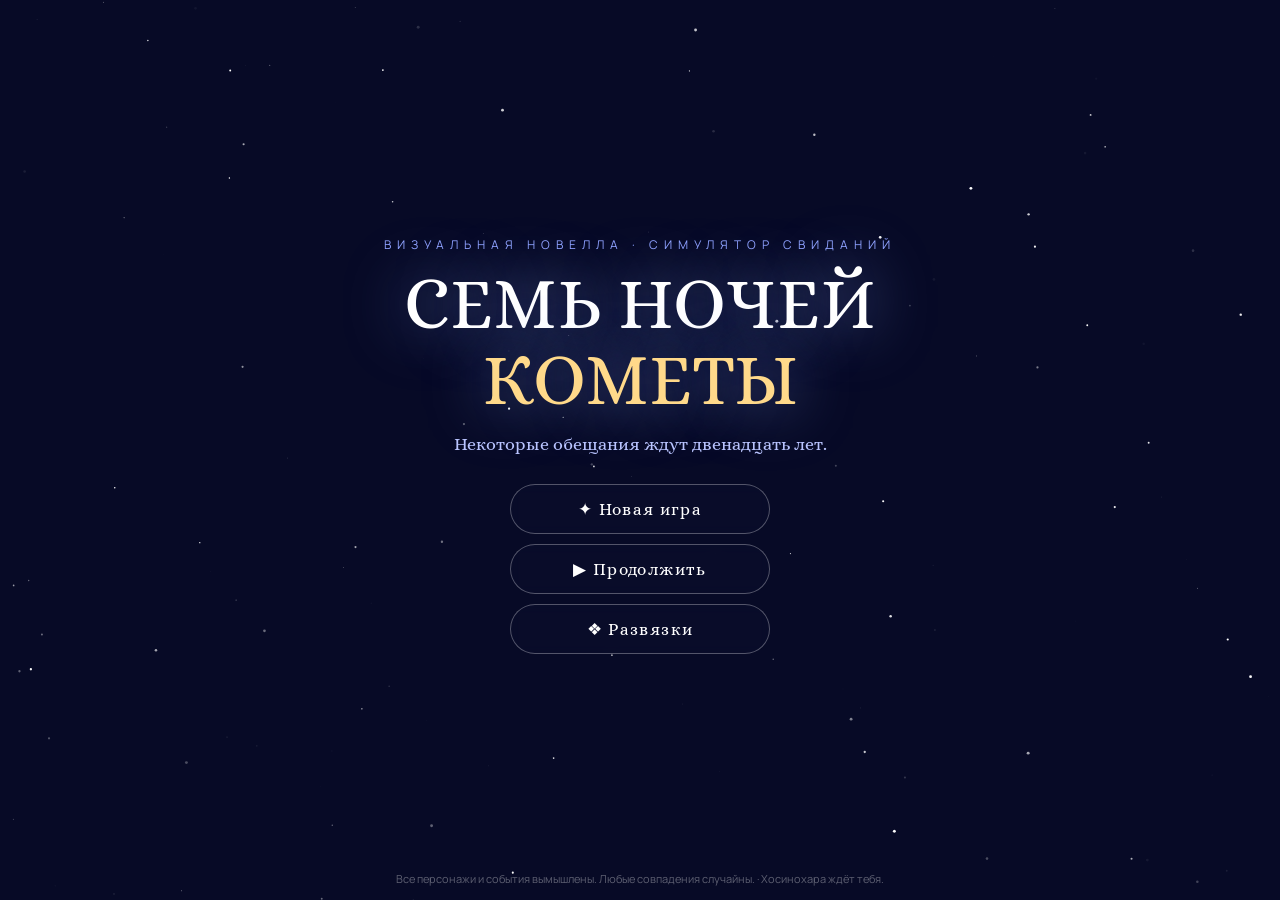
<file: index.html>
<!DOCTYPE html>
<html lang="ru">
<head>
  <meta charset="UTF-8">
  <meta name="viewport" content="width=device-width, initial-scale=1, maximum-scale=1, user-scalable=no">
  <meta name="description" content="Семь ночей кометы — визуальная новелла о любви, обещаниях и звёздах">
  <title>Семь ночей кометы — визуальная новелла</title>
  
  <!-- Fonts -->
  <link rel="preconnect" href="https://fonts.googleapis.com">
  <link rel="preconnect" href="https://fonts.gstatic.com" crossorigin>
  <link href="https://fonts.googleapis.com/css2?family=Alice&family=Manrope:wght@400;700&display=swap" rel="stylesheet">
  
  <!-- Styles -->
  <link rel="stylesheet" href="css/style.css">
</head>
<body>
<div id="stage" role="application" aria-label="Игровое поле">
  <!-- Background layers -->
  <div class="bg" id="bgA" aria-hidden="true"></div>
  <div class="bg on" id="bgB" aria-hidden="true"></div>
  
  <!-- Sprite layer -->
  <div id="spriteLayer" aria-hidden="true"></div>
  
  <!-- Vignette effect -->
  <div id="vignette" aria-hidden="true"></div>
  
  <!-- Top bar -->
  <div id="topbar">
    <div id="nightLabel">Пролог</div>
    <div class="tbRight">
      <div class="pill" id="shardPill" aria-label="Осколки памяти">💠 0 / 3</div>
      <button class="tbBtn" id="btnStatus" title="Персонажи" aria-label="Показать персонажей">♥</button>
      <button class="tbBtn" id="btnMenu" title="Меню" aria-label="Открыть меню">☰</button>
    </div>
  </div>
  
  <!-- Choices container -->
  <div id="choices" role="group" aria-label="Выбор действий"></div>
  
  <!-- Dialog box -->
  <div id="dialog" class="hidden" role="dialog" aria-live="polite">
    <div id="nameplate" aria-label="Имя говорящего"></div>
    <div id="dtext" aria-label="Текст диалога"></div>
    <div id="advMark" aria-hidden="true">▼</div>
  </div>
  
  <!-- Hint -->
  <div id="hint">клик / пробел — далее</div>
  
  <!-- Toast notifications -->
  <div id="toasts" aria-live="polite" aria-atomic="true"></div>
</div>

<!-- Card overlay -->
<div class="ov hidden" id="cardOv" role="dialog" aria-modal="true" tabindex="0">
  <div class="stars" aria-hidden="true"></div>
  <div id="cardTitle"></div>
  <div id="cardSub"></div>
  <div id="cardHint">нажмите, чтобы продолжить</div>
</div>

<!-- Shard overlay -->
<div class="ov hidden" id="shardOv" role="dialog" aria-modal="true" tabindex="0">
  <div id="shardIcon" aria-hidden="true">💠</div>
  <div id="shardTitle"></div>
  <div id="shardCount"></div>
</div>

<!-- Menu overlay -->
<div class="ov hidden" id="menuOv" role="dialog" aria-modal="true">
  <div class="panel">
    <h2>Меню</h2>
    <button class="menuBtn" id="mSave">💾 Сохранить</button>
    <button class="menuBtn" id="mLoad">📂 Загрузить</button>
    <button class="menuBtn" id="mAuto"> Авто-режим: выкл</button>
    <button class="menuBtn" id="mStatus">♥ Персонажи и осколки</button>
    <button class="menuBtn" id="mTitle">🏠 На титульный экран</button>
    <button class="menuBtn" id="mClose">✖ Закрыть</button>
  </div>
</div>

<!-- Status overlay -->
<div class="ov hidden" id="statusOv" role="dialog" aria-modal="true">
  <div class="panel">
    <h2>Дозор</h2>
    <div id="statusBody"></div>
    <div class="shardRow" id="shardRow" aria-label="Собранные осколки"></div>
    <button class="menuBtn" id="sClose" style="margin-top:18px">✖ Закрыть</button>
  </div>
</div>

<!-- Gallery overlay -->
<div class="ov hidden" id="galOv" role="dialog" aria-modal="true">
  <div class="panel">
    <h2>Развязки</h2>
    <div id="galBody"></div>
    <button class="menuBtn" id="gClose" style="margin-top:18px">✖ Закрыть</button>
  </div>
</div>

<!-- Ending overlay -->
<div class="ov hidden" id="endOv" role="dialog" aria-modal="true">
  <div class="endInner">
    <div class="endKicker">РАЗВЯЗКА</div>
    <div class="endTitle" id="endTitle"></div>
    <div class="endLines" id="endLines"></div>
    <div class="endStats" id="endStats"></div>
    <button class="tBtn" id="endRestart">✦ Начать заново</button>
    <button class="tBtn" id="endTitleBtn">🏠 На титульный экран</button>
  </div>
</div>

<!-- Title screen -->
<div id="titleScreen" role="screen" aria-label="Главное меню">
  <canvas id="starCanvas" aria-hidden="true"></canvas>
  <div class="tInner">
    <div class="tKicker">ВИЗУАЛЬНАЯ НОВЕЛЛА · СИМУЛЯТОР СВИДАНИЙ</div>
    <div class="tLogo">СЕМЬ НОЧЕЙ<br><em>КОМЕТЫ</em></div>
    <div class="tTag">Некоторые обещания ждут двенадцать лет.</div>
    <button class="tBtn" id="tNew">✦ Новая игра</button>
    <button class="tBtn" id="tCont">▶ Продолжить</button>
    <button class="tBtn" id="tGal">❖ Развязки</button>
  </div>
  <div class="tCredit">Все персонажи и события вымышлены. Любые совпадения случайны. · Хосинохара ждёт тебя.</div>
</div>

<!-- Scripts - Load order matters -->
<script src="js/config.js"></script>
<script src="js/utils.js"></script>
<script src="js/story.js"></script>
<script src="js/game.js"></script>
<script src="js/main.js"></script>
</body>
</html>
</file>
<file: css/style.css>
/* Seven Nights of the Comet - Styles */
:root {
  --ink: #eef1ff;
  --gold: #ffd98a;
  --panel: rgba(10, 12, 40, 0.82);
  --rio: #ff8a5c;
  --ayana: #b18cff;
  --miyu: #7fe3e0;
  --ren: #6aa9ff;
  --mem: #ffd98a;
}

* { box-sizing: border-box; -webkit-tap-highlight-color: transparent; }
html, body { margin: 0; height: 100%; overflow: hidden; background: #05061a; }
body { font-family: 'Manrope', system-ui, sans-serif; color: var(--ink); user-select: none; }

#stage { position: fixed; inset: 0; cursor: pointer; }
.bg { position: absolute; inset: 0; background-size: cover; background-position: center; opacity: 0; transition: opacity 1.1s ease; }
.bg.on { opacity: 1; }

#spriteLayer { position: absolute; inset: 0; z-index: 5; }
.sprite { position: absolute; bottom: -1%; height: 88%; aspect-ratio: 3/4; pointer-events: none; transition: filter 0.45s ease; }
.sprite img { width: 100%; height: 100%; object-fit: cover; object-position: top center; opacity: 0; transform: translateY(18px); transition: transform 0.6s ease, opacity 0.6s ease;
  -webkit-mask-image: radial-gradient(ellipse 62% 56% at 50% 45%, #000 58%, transparent 78%);
  mask-image: radial-gradient(ellipse 62% 56% at 50% 45%, #000 58%, transparent 78%); }
.sprite.shown img { opacity: 1; transform: translateY(0); }
.sprite.pos-l { left: 3%; }
.sprite.pos-r { right: 3%; }
.sprite.pos-c { left: 50%; transform: translateX(-50%); }
.sprite.dim { filter: brightness(0.5) saturate(0.75); }
.sprite.speak { filter: brightness(1.06) drop-shadow(0 0 24px rgba(255, 255, 255, 0.12)); }
.sprite.speak img { transform: scale(1.02); }

#vignette { position: absolute; inset: 0; z-index: 8; pointer-events: none; background: radial-gradient(ellipse at 50% 42%, transparent 52%, rgba(4, 5, 20, 0.62) 100%); }

#topbar { position: absolute; top: 0; left: 0; right: 0; z-index: 25; display: flex; justify-content: space-between; align-items: center; padding: 12px 14px; gap: 8px; }
#nightLabel { font-family: 'Alice', serif; font-size: 14px; letter-spacing: 0.06em; color: #dfe6ff; background: rgba(8, 10, 32, 0.6); padding: 7px 16px; border-radius: 999px; border: 1px solid rgba(255, 255, 255, 0.14); backdrop-filter: blur(6px); }
.tbRight { display: flex; gap: 8px; align-items: center; }
.pill { font-size: 13px; font-weight: 700; color: #cfe8ff; background: rgba(8, 10, 32, 0.6); padding: 7px 14px; border-radius: 999px; border: 1px solid rgba(255, 255, 255, 0.14); backdrop-filter: blur(6px); }
.tbBtn { width: 38px; height: 38px; border-radius: 50%; border: 1px solid rgba(255, 255, 255, 0.2); background: rgba(8, 10, 32, 0.6); color: #fff; font-size: 16px; cursor: pointer; backdrop-filter: blur(6px); transition: 0.2s; }
.tbBtn:hover { border-color: var(--gold); color: var(--gold); }
.tbBtn:focus-visible { outline: 2px solid var(--gold); outline-offset: 2px; }

#choices { position: absolute; left: 50%; transform: translateX(-50%); bottom: 200px; z-index: 30; display: flex; flex-direction: column; gap: 10px; width: min(700px, 92%); }
.choiceBtn { font-family: 'Alice', serif; font-size: clamp(14px, 2vmin, 17px); text-align: left; color: #fff; padding: 13px 20px; border-radius: 14px; border: 1px solid rgba(255, 255, 255, 0.28); background: linear-gradient(180deg, rgba(20, 24, 66, 0.88), rgba(10, 12, 40, 0.9)); cursor: pointer; backdrop-filter: blur(8px); animation: popIn 0.45s both; transition: transform 0.18s, border-color 0.18s, box-shadow 0.18s; }
.choiceBtn:hover { transform: translateY(-2px); border-color: var(--gold); box-shadow: 0 8px 28px rgba(255, 200, 120, 0.22); }
.choiceBtn:focus-visible { outline: 2px solid var(--gold); outline-offset: 2px; }
@keyframes popIn { from { opacity: 0; transform: translateY(14px); } to { opacity: 1; transform: none; } }

#dialog { position: absolute; left: 50%; transform: translateX(-50%); bottom: calc(10px + env(safe-area-inset-bottom, 0px)); width: min(950px, 94%); min-height: 138px; z-index: 20; background: linear-gradient(180deg, rgba(14, 17, 52, 0.85), rgba(7, 9, 30, 0.93)); border: 1px solid rgba(255, 255, 255, 0.16); border-radius: 18px; backdrop-filter: blur(12px); padding: 36px 28px 24px; box-shadow: 0 14px 44px rgba(0, 0, 0, 0.5); }
#dialog.hidden { display: none; }
#nameplate { position: absolute; top: -17px; left: 22px; font-family: 'Alice', serif; font-size: 16px; letter-spacing: 0.08em; padding: 7px 20px; border-radius: 12px; background: var(--c, #7d8cff); color: #0b0e2a; box-shadow: 0 4px 18px rgba(0, 0, 0, 0.4); }
#nameplate.memP { background: linear-gradient(135deg, #3a2c12, #6b4c17); color: var(--gold); border: 1px solid rgba(255, 217, 138, 0.5); }
#dtext { font-family: 'Alice', serif; font-size: clamp(15px, 2.2vmin, 19px); line-height: 1.6; min-height: 3.4em; color: var(--ink); }
#dialog.mem #dtext { font-style: italic; color: #ffe9c4; text-align: center; }
#advMark { position: absolute; right: 18px; bottom: 8px; font-size: 12px; color: #9fe8c8; opacity: 0; transition: opacity 0.2s; }
#advMark.show { opacity: 1; animation: blink 1.1s infinite; }
@keyframes blink { 0%, 100% { transform: translateY(0); } 50% { transform: translateY(4px); } }

#hint { position: absolute; left: 16px; bottom: calc(10px + env(safe-area-inset-bottom, 0px)); z-index: 19; font-size: 11px; color: rgba(255, 255, 255, 0.35); }

#toasts { position: absolute; top: 60px; left: 50%; transform: translateX(-50%); z-index: 70; display: flex; flex-direction: column; align-items: center; gap: 8px; pointer-events: none; }
.toast { background: rgba(22, 16, 52, 0.9); border: 1px solid rgba(255, 217, 138, 0.55); color: #ffe9c4; padding: 8px 18px; border-radius: 999px; font-size: 14px; font-weight: 700; animation: toastIn 0.3s ease, toastOut 0.5s ease 1.7s forwards; }
@keyframes toastIn { from { opacity: 0; transform: translateY(-10px); } to { opacity: 1; } }
@keyframes toastOut { to { opacity: 0; transform: translateY(-10px); } }

.ov { position: fixed; inset: 0; z-index: 80; display: flex; align-items: center; justify-content: center; background: rgba(4, 5, 20, 0.78); backdrop-filter: blur(8px); }
.hidden { display: none !important; }

#cardOv { background: radial-gradient(ellipse at 50% 30%, #1b2158 0%, #070822 70%); cursor: pointer; flex-direction: column; text-align: center; }
#cardOv .stars { position: absolute; inset: 0; background-image: radial-gradient(1px 1px at 20% 30%, #fff 50%, transparent 50%), radial-gradient(1px 1px at 70% 20%, #fff 50%, transparent 50%), radial-gradient(2px 2px at 40% 70%, #ffe9c4 50%, transparent 50%), radial-gradient(1px 1px at 85% 60%, #fff 50%, transparent 50%), radial-gradient(1px 1px at 10% 80%, #9fd8ff 50%, transparent 50%), radial-gradient(1.5px 1.5px at 55% 45%, #fff 50%, transparent 50%); opacity: 0.7; }
#cardTitle { font-family: 'Alice', serif; font-size: clamp(30px, 6vmin, 58px); letter-spacing: 0.12em; color: #fff; text-shadow: 0 0 40px rgba(140, 170, 255, 0.6); animation: cardIn 1s both; }
#cardSub { font-family: 'Alice', serif; font-size: clamp(14px, 2.4vmin, 20px); color: var(--gold); letter-spacing: 0.1em; margin-top: 10px; animation: cardIn 1.2s both; }
#cardHint { position: absolute; bottom: 34px; font-size: 12px; color: rgba(255, 255, 255, 0.4); animation: blink 1.4s infinite; }
@keyframes cardIn { from { opacity: 0; transform: translateY(16px); letter-spacing: 0.3em; } to { opacity: 1; } }

#shardOv { background: rgba(4, 5, 20, 0.88); cursor: pointer; flex-direction: column; text-align: center; }
#shardIcon { font-size: 64px; filter: drop-shadow(0 0 30px #7fd8ff); animation: shardPulse 1.4s infinite; }
@keyframes shardPulse { 0%, 100% { transform: scale(1); } 50% { transform: scale(1.15); } }
#shardTitle { font-family: 'Alice', serif; font-size: 26px; color: #bfeaff; margin-top: 14px; }
#shardCount { margin-top: 8px; color: var(--gold); font-weight: 700; letter-spacing: 0.2em; }

.panel { background: linear-gradient(180deg, rgba(16, 19, 56, 0.96), rgba(8, 10, 32, 0.98)); border: 1px solid rgba(255, 255, 255, 0.18); border-radius: 20px; padding: 26px 28px; width: min(560px, 92%); max-height: 86vh; overflow: auto; box-shadow: 0 20px 60px rgba(0, 0, 0, 0.6); }
.panel h2 { font-family: 'Alice', serif; margin: 0 0 16px; letter-spacing: 0.08em; color: #fff; }
.menuBtn { display: block; width: 100%; margin: 8px 0; padding: 12px 16px; border-radius: 12px; border: 1px solid rgba(255, 255, 255, 0.2); background: rgba(255, 255, 255, 0.05); color: #fff; font-family: 'Manrope'; font-weight: 700; font-size: 15px; cursor: pointer; transition: 0.2s; text-align: left; }
.menuBtn:hover { border-color: var(--gold); background: rgba(255, 217, 138, 0.08); }
.menuBtn:focus-visible { outline: 2px solid var(--gold); outline-offset: 2px; }

.charRow { display: flex; align-items: center; gap: 14px; padding: 12px 0; border-bottom: 1px dashed rgba(255, 255, 255, 0.12); }
.charRow img { width: 56px; height: 56px; border-radius: 50%; object-fit: cover; object-position: top; border: 2px solid var(--c); }
.charRow .nm { font-family: 'Alice', serif; font-size: 17px; color: var(--c); }
.charRow .role { font-size: 12px; color: rgba(255, 255, 255, 0.5); }
.heartBar { margin-left: auto; display: flex; align-items: center; gap: 6px; }
.heartBar .hb { width: 110px; height: 8px; border-radius: 99px; background: rgba(255, 255, 255, 0.12); overflow: hidden; }
.heartBar .hb i { display: block; height: 100%; background: linear-gradient(90deg, #ff6b8d, var(--c)); border-radius: 99px; transition: width 0.4s; }
.heartBar b { font-size: 13px; color: var(--c); }

.shardRow { display: flex; gap: 10px; justify-content: center; margin-top: 14px; font-size: 26px; }
.shardRow span { filter: grayscale(1) brightness(0.5); }
.shardRow span.got { filter: none; text-shadow: 0 0 16px #7fd8ff; }

#titleScreen { position: fixed; inset: 0; z-index: 90; background: linear-gradient(180deg, #070a26 0%, #141a4d 60%, #2a2f6e 100%); display: flex; flex-direction: column; align-items: center; justify-content: center; text-align: center; }
#starCanvas { position: absolute; inset: 0; }
.tInner { position: relative; z-index: 2; padding: 20px; }
.tKicker { letter-spacing: 0.5em; font-size: 12px; color: #8fa2ff; margin-bottom: 14px; }
.tLogo { font-family: 'Alice', serif; font-size: clamp(38px, 8vmin, 84px); line-height: 1.05; color: #fff; text-shadow: 0 0 60px rgba(140, 170, 255, 0.7); }
.tLogo em { color: var(--gold); font-style: normal; }
.tTag { font-family: 'Alice', serif; color: #b9c4ff; margin: 16px 0 30px; font-size: clamp(14px, 2.2vmin, 18px); }
.tBtn { display: block; margin: 10px auto; min-width: 260px; padding: 14px 26px; border-radius: 999px; border: 1px solid rgba(255, 255, 255, 0.3); background: rgba(10, 13, 44, 0.7); color: #fff; font-family: 'Alice', serif; font-size: 17px; letter-spacing: 0.08em; cursor: pointer; transition: 0.25s; backdrop-filter: blur(6px); }
.tBtn:hover { border-color: var(--gold); color: var(--gold); transform: translateY(-2px); box-shadow: 0 10px 30px rgba(255, 200, 120, 0.2); }
.tBtn:focus-visible { outline: 2px solid var(--gold); outline-offset: 2px; }
.tBtn:disabled { opacity: 0.35; cursor: not-allowed; transform: none; }
.tCredit { position: absolute; bottom: 14px; left: 0; right: 0; font-size: 11px; color: rgba(255, 255, 255, 0.35); z-index: 2; }

#endOv { background-size: cover; background-position: center; flex-direction: column; }
#endOv::before { content: ""; position: absolute; inset: 0; background: linear-gradient(180deg, rgba(5, 6, 26, 0.55), rgba(5, 6, 26, 0.92) 78%); }
.endInner { position: relative; z-index: 2; max-width: 760px; width: 92%; text-align: center; padding: 20px; max-height: 92vh; overflow: auto; }
.endKicker { letter-spacing: 0.45em; font-size: 12px; color: var(--gold); }
.endTitle { font-family: 'Alice', serif; font-size: clamp(30px, 5.5vmin, 52px); color: #fff; margin: 10px 0 20px; text-shadow: 0 0 40px rgba(255, 217, 138, 0.35); }
.endLines p { font-family: 'Alice', serif; font-size: clamp(14px, 2.1vmin, 17px); line-height: 1.7; color: #e8ecff; margin: 0 0 12px; }
.endStats { margin: 18px 0; font-size: 13px; color: #9fb0e8; letter-spacing: 0.08em; }

.galItem { display: flex; gap: 12px; align-items: center; padding: 12px 4px; border-bottom: 1px dashed rgba(255, 255, 255, 0.12); }
.galItem .gi { font-size: 22px; }
.galItem .gt { font-family: 'Alice', serif; font-size: 16px; color: #fff; }
.galItem .gd { font-size: 12px; color: rgba(255, 255, 255, 0.5); }
.galItem.locked .gt, .galItem.locked .gd { color: rgba(255, 255, 255, 0.3); }

/* Settings panel styles */
.settingRow { display: flex; justify-content: space-between; align-items: center; padding: 8px 0; }
.settingRow label { font-size: 14px; color: #cfe8ff; }
.toggleSwitch { position: relative; width: 48px; height: 26px; background: rgba(255, 255, 255, 0.2); border-radius: 99px; cursor: pointer; transition: 0.3s; }
.toggleSwitch.on { background: var(--gold); }
.toggleSwitch::after { content: ''; position: absolute; top: 3px; left: 3px; width: 20px; height: 20px; background: #fff; border-radius: 50%; transition: 0.3s; }
.toggleSwitch.on::after { left: 25px; }
.speedSlider { width: 120px; accent-color: var(--gold); }

/* Quick save slots */
.saveSlot { display: flex; justify-content: space-between; align-items: center; padding: 10px; margin: 6px 0; background: rgba(255, 255, 255, 0.05); border-radius: 8px; cursor: pointer; transition: 0.2s; border: 1px solid transparent; }
.saveSlot:hover { border-color: var(--gold); background: rgba(255, 217, 138, 0.08); }
.saveSlot.empty { opacity: 0.5; }
.saveSlot .time { font-size: 11px; color: rgba(255, 255, 255, 0.5); }

@media (max-width: 640px) {
  .sprite { height: 66%; }
  #dialog { padding: 30px 18px 20px; min-height: 120px; }
  #choices { bottom: 170px; }
  #hint { display: none; }
}

/* Accessibility: reduced motion */
@media (prefers-reduced-motion: reduce) {
  *, *::before, *::after { animation-duration: 0.01ms !important; transition-duration: 0.01ms !important; }
}
</file>
